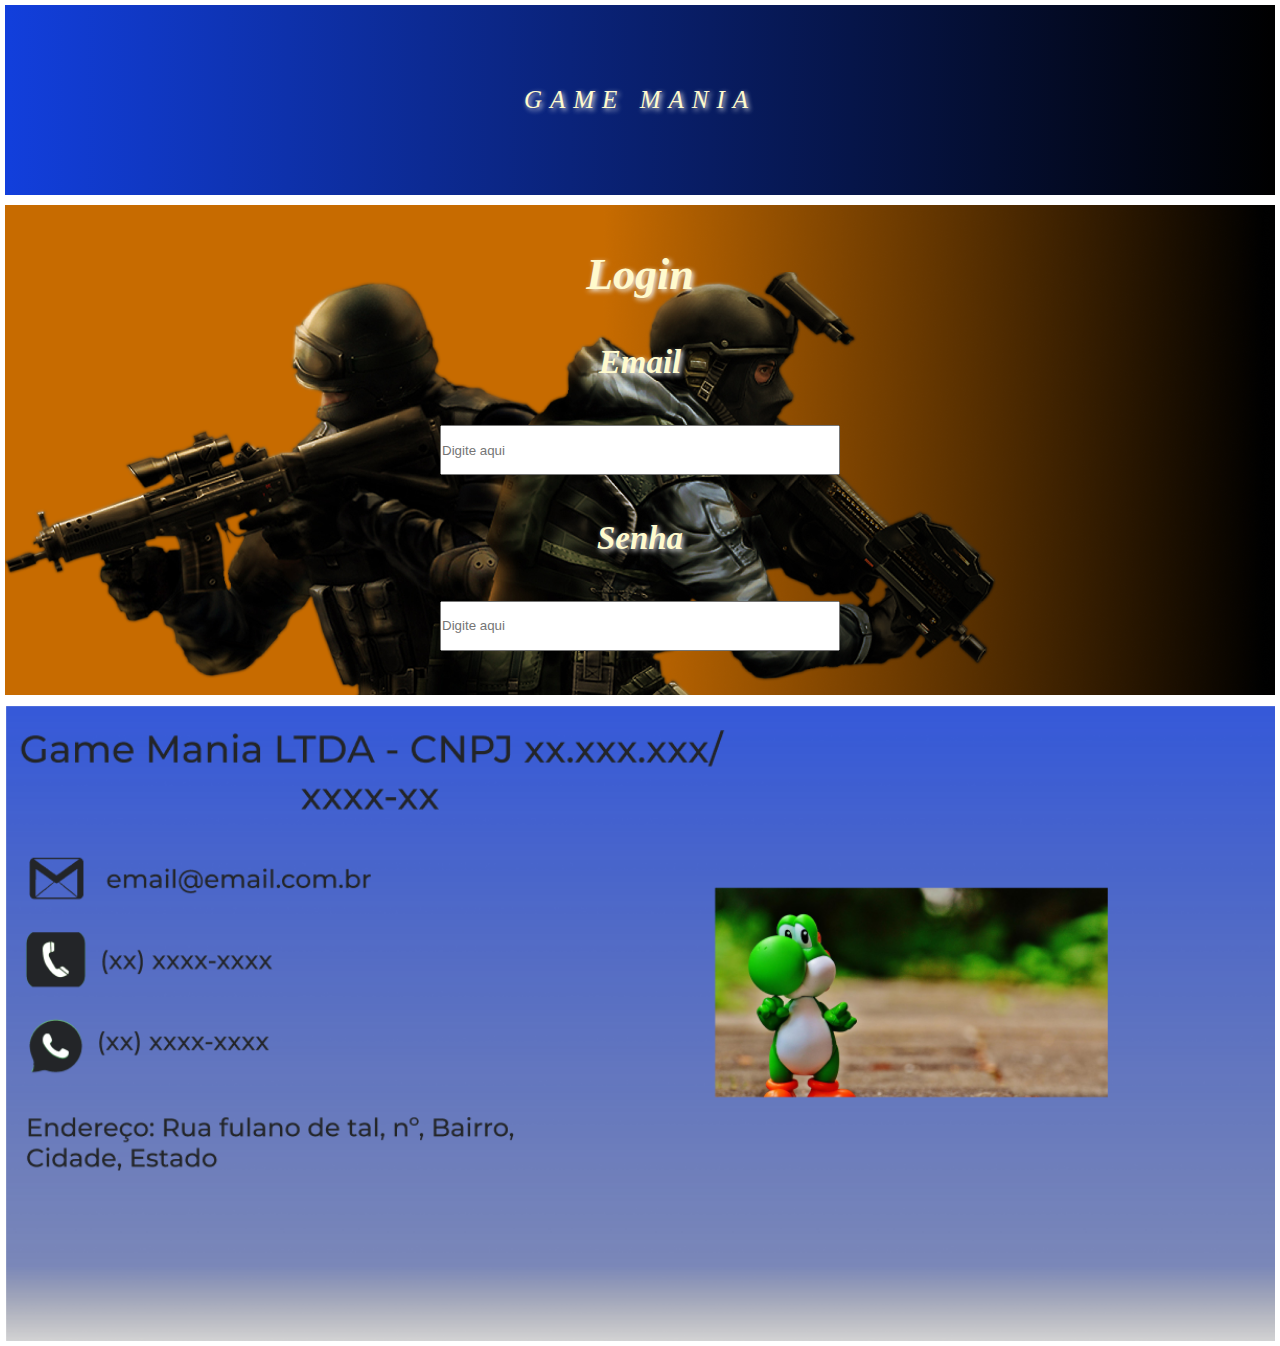
<file: 11004_0/E-PLAYERS IMAGENS/login.html>
<!DOCTYPE html>
<html lang="pt-BR">
<head>
    <meta charset="UTF-8">
    <meta http-equiv="X-UA-Compatible" content="IE=edge">
    <meta name="viewport" content="width=device-width, initial-scale=1.0">
    <title>Login</title>
    <link rel="stylesheet" href="login.css">
<script src="./login.js"></script>
</head>

<body>
    
    <header class="cabecalho">

        

    <div class="container-grid header-flex">
        
<p> GAME MANIA </p>


        
            
           
 
    </div>

    <div class="container-grid cabecalho-login">


        
        <h1>Login </h1>
        <h2>Email</h2>
        <input type="text" placeholder="Digite aqui" style="width: 400px ;height: 50px;" href="#">
        <h2>Senha</h2   >
        <input type="text" placeholder="Digite aqui" style="width: 400px ; height: 50px;" href="#">
        

    </div>


<div class="container-grid final">

<img src="./2022-07-09 (1).png">


</div>



</body>
</html>
</file>
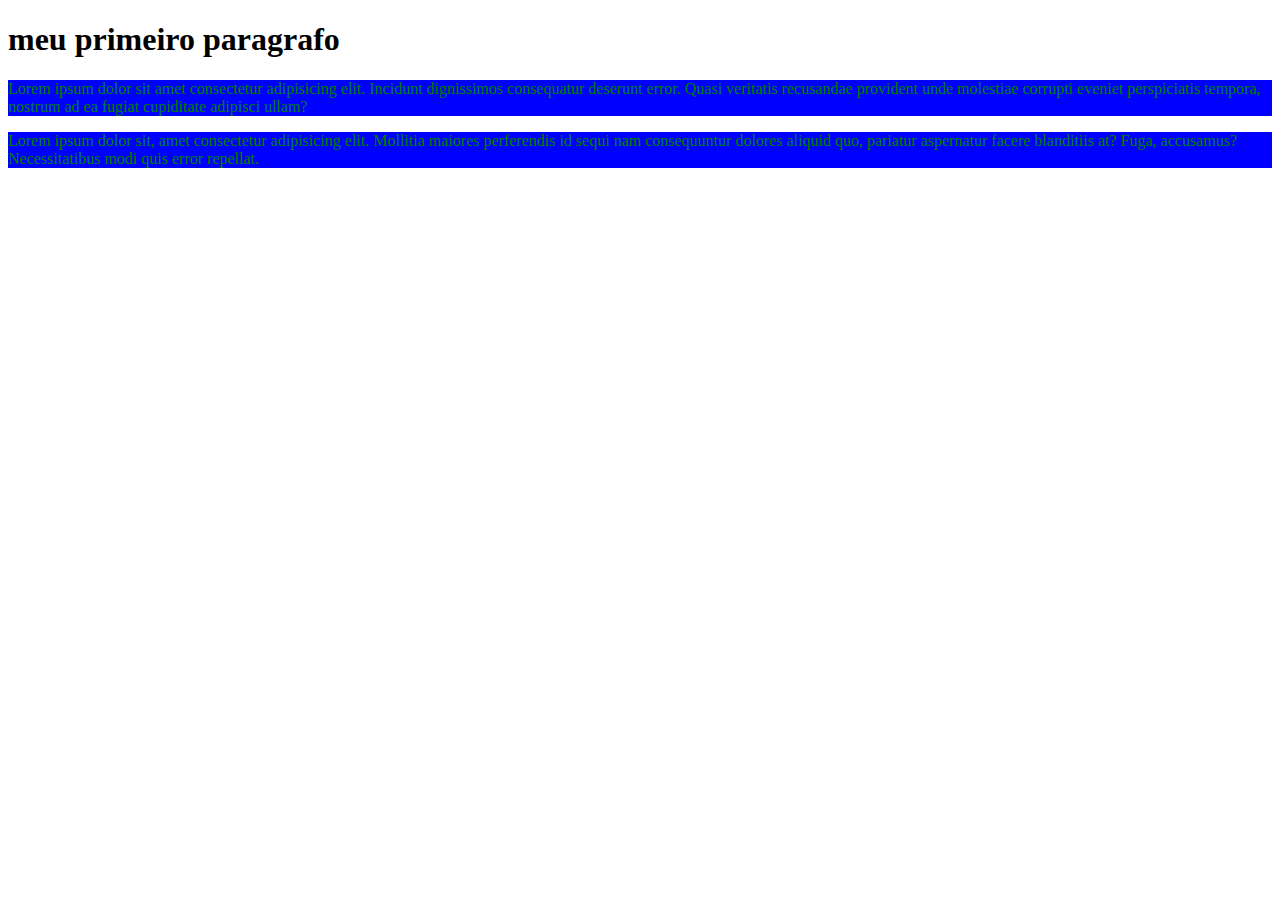
<file: 11004_0/E-PLAYERS IMAGENS/teste.html>
<!DOCTYPE html>
<html lang="en">
<head>
    <meta charset="UTF-8">
    <meta http-equiv="X-UA-Compatible" content="IE=edge">
    <meta name="viewport" content="width=device-width, initial-scale=1.0">
    <title>MEU PRIMEIRO SITE</title>

    <style>
        p {
            color: green;
            background-color: blue;
            
        }
    </style>
</head>
<body>
    <H1>meu primeiro paragrafo</H1>
    <p>Lorem ipsum dolor sit amet consectetur adipisicing elit. Incidunt dignissimos consequatur deserunt error.
         Quasi veritatis recusandae provident unde molestiae corrupti eveniet perspiciatis tempora, nostrum ad ea fugiat cupiditate adipisci ullam?</p>


    <p>Lorem ipsum dolor sit, amet consectetur adipisicing elit. Mollitia maiores perferendis id sequi nam consequuntur 
        dolores aliquid quo, pariatur aspernatur facere blanditiis at? Fuga, accusamus? Necessitatibus modi quis error repellat.</p>


</body>
</html>
</file>
<file: 11004_0/E-PLAYERS IMAGENS/login.css>
* {
    margin: 0;
    padding: 0;
    box-sizing: border-box;
    
}

a.links{
    display: none;
  }

  
body {font-family:"roboto-regular";}


.container-grid {
    max-width: 100%;
    margin: 0 auto;
    /* border: 1px solid salmon; */
}

.header-flex {
    display: flex;
    background-size: 100%;
    height: 200px;
    background-image: linear-gradient(to right,#123FDC,black);
    width: 100%;
    image-rendering: auto;
   border-width: 5px;
   border-color: white;
   border-style: solid;
   font-style: oblique;
}

.header-flex  p {

    display: flex;
justify-content: space-around;
height: 100%;
  width: 100%; 
color: lemonchiffon;
letter-spacing: 8px;
font-size: 25px;
text-shadow: 2px 2px 5px #eee; 
align-items: center;


}

.cabecalho-login {

    display: flex;
    flex-direction: column;
    align-items: center;
    justify-content:space-evenly;
    font-size: 22px;
    font-style: oblique;
    height: 500px;
background-image:url(./imagens/banner_cs.png);
border-width: 5px;
border-color: white;
border-style: solid;
font-style: oblique;
text-shadow: 2px 2px 5px #eee; 
color:lemonchiffon;
}


.final img {

display: flex;

height: 100%;
width: 100%;
background-image: linear-gradient(to right blue, black);
border-width: 5px;
border-color: white;
border-style: solid;

}
</file>
